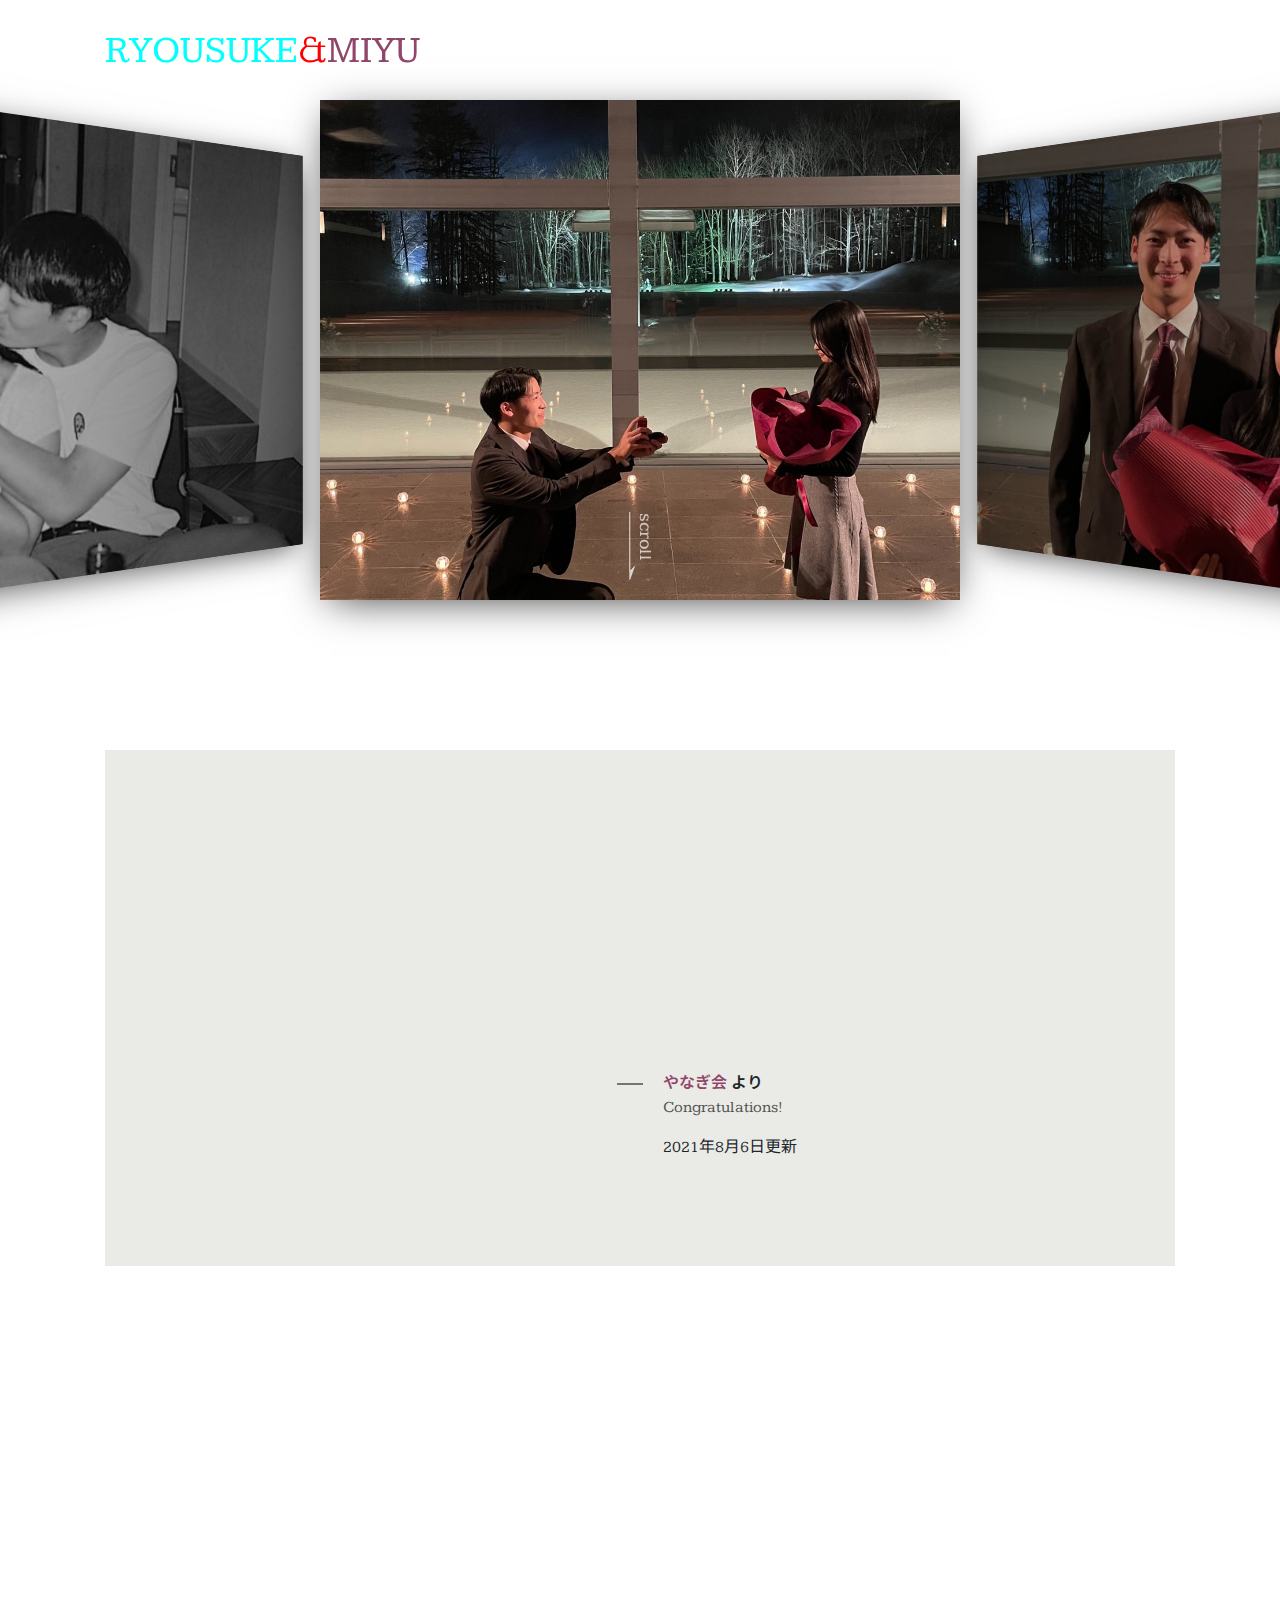
<file: index.html>
<!DOCTYPE html>
<html lang="ja">
  <head>
    <meta charset="UTF-8" />
    <meta name="viewport" content="width=device-width, initial-scale=1.0" />
    <meta http-equiv="X-UA-Compatible" content="ie=edge" />
    <title>FOR MOCHI&MIYU</title>
    <meta name="description" content="sampledite.heptagon.onlineshop">
    <link rel="icon" href="images/IMG_2186 (1).PNG">
    <link rel="stylesheet" href="styles/loader.css">
    <script src="scripts/vendors/pace.js"></script>
    <script>
      Pace.on('start', function() {
        const paceProgressInner = document.querySelector('.pace-progress-inner');
        paceProgressInner.innerHTML = '<div>H</div><div>A</div><div>P</div><div>P</div><div>Y</div><div>W</div><div>E</div><div>D</div><div>D</div><div>I</div><div>N</div><div>G</div>';
      });
    </script>
    <link href="https://fonts.googleapis.com/css2?family=Kameron:wght@400;700&family=Noto+Sans+JP:wght@500&display=swap" rel="stylesheet">
    <link rel="stylesheet" href="styles/vendors/bootstrap-reboot.css" />
    <link rel="stylesheet" href="styles/vendors/swiper.min.css" />
    <link rel="stylesheet" href="styles/style.css" />
  </head>
  <body>
    <div id="global-container">
      <div id="container">
        <div class="mobile-menu__cover"></div>
        <div class="nav-trigger"></div>
        <header class="header">
          <div class="header__inner appear up">
            <div class="logo item">
               
              <span class="logo__stay">RYOUSUKE</span>
              <span style="color: red;">&</span>
              <span class="logo__world">MIYU</span>
            </div>
            <button class="mobile-menu__btn">
              <span></span>
              <span></span>
              <span></span>
            </button>
          </div>
        </header>
        <div id="content">
          <div class="hero">
            <div class="swiper-container">
              <div class="swiper-wrapper">
                <div class="swiper-slide">
                  <div class="hero__title"><br></div>
                  <img src="images/LINE_ALBUM_もちまるアルバム_220806_8.jpg" alt="" />
                </div>
                <div class="swiper-slide">
                  <div class="hero__title"><br></div>
                  <img src="images/LINE_ALBUM_もちまるアルバム_220806_7.jpg" alt="" />
                </div>
                <div class="swiper-slide">
                  <div class="hero__title"><br></div>
                  <img src="images/S__15786047.jpg" alt="" />
                </div>
              </div>
              <div class="hero__footer">
                <img class="hero__downarrow" src="images/arrow.svg" />
                <span class="hero__scrolltext">scroll</span>
              </div>
            </div>
          </div>
          <div id="main-content">
            <aside class="side left">
              <div class="side__inner">
                
              </div>
            </aside>
            <main>
              <section class="travel">
                <div class="travel__inner">
                  <div class="travel__img cover-slide">
                    <img
                      class="img-zoom"
                      src="images/LINE_ALBUM_もちまるアルバム_220806_0.jpg"
                      alt=""
                    />
                  </div>
                  <div class="travel__texts appear left">
                    <div class="travel__texts-inner">
                      <div class="travel__title main-title item">
                        <span class="purple">やなぎ会</span>
                        <span>より</span>
                      </div>
                      <div class="travel__sub sub-title item">Congratulations!</div>
                      <div class="travel__description item">
                        <p>
                          
                        </p>
                        <p>2021年8月6日更新</p>
                      </div>
                      <div class="travel__btn item">
                        
                      </div>
                    </div>
                  </div>
                </div>
              </section>
              <section class="houses">
                <div>
                  <h2 class="main-title tween-animate-title">Find Your Favorite Photo</h2>
                  <p class="sub-title tween-animate-title"></p>
                </div>
                <div class="houses__inner">
                  <div class="houses__item">
                    <div class="cover-slide hover-darken">
                      <div
                        class="bg-img-zoom img-bg50"
                        style="background-image: url(images/LINE_ALBUM_もちまるアルバム_220806_1.jpg)"
                      ></div>
                    </div>
                    
                  </div>
                  <div class="houses__item">
                    <div class="cover-slide hover-darken">
                      <div
                        class="bg-img-zoom img-bg50"
                        style="background-image: url(images/LINE_ALBUM_もちまるアルバム_220806_2.jpg)"
                      ></div>
                    </div>
                    
                  </div>
                  <div class="houses__item">
                    <div class="cover-slide hover-darken">
                      <div
                        class="bg-img-zoom img-bg50"
                        style="background-image: url(images/LINE_ALBUM_もちまるアルバム_220806_3.jpg)"
                      ></div>
                    </div>
                    
                  </div>
                  <div class="houses__item">
                    <div class="cover-slide hover-darken">
                      <div
                        class="bg-img-zoom img-bg50"
                        style="background-image: url(images/LINE_ALBUM_もちまるアルバム_220806_4.jpg)"
                      ></div>
                    </div>
                    
                  </div>
                  <div class="houses__item">
                    <div class="cover-slide hover-darken">
                      <div
                        class="bg-img-zoom img-bg50"
                        style="background-image: url(images/LINE_ALBUM_もちまるアルバム_220806_5.jpg)"
                      ></div>
                    </div>
                    
                  </div>
                  <div class="houses__item">
                    <div class="cover-slide hover-darken">
                      <div
                        class="bg-img-zoom img-bg50"
                        style="background-image: url(images/LINE_ALBUM_もちまるアルバム_220806_6.jpg)"
                      ></div>
                    </div>
                    
                  </div>
                  <div class="houses__btn appear up">
                    
                  </div>
                </div>
              </section>    
            </main>
            <aside class="side right">
              <div class="side__inner">
                <span class="tween-animate-title">&copy;yanagi</span>
              </div>
            </aside>
          </div>
        </div>
        <footer class="footer appear up">
          <div class="logo item">
            <div class="div2">
            <input type="image" name="logo__img" src="images/持丸3.jpg" class="logo__img" value="1" onclick="clickBtn1()">
          </div>
            <!--<span class="logo__stay">HEP</span>
            <span class="logo__world">TAG<span class="1">?</span><span class="2">?</span><span class="3">?</span>N</span>-->
          </div>
          <nav class="footer__nav">
            <ul class="footer__ul">
              <li class="footer__li item"><a href="">結婚おめでとう！</a></li>
            </ul>
            <div class="footer__copyright item">
              
            </div>
          </nav>
        </footer>
      </div>
      <nav class="mobile-menu">
        <div class="logo">
          <span class="logo__stay">HAPPY<br>WEDDING</span>
          
        </div>
        
      </nav>
    </div>
    <script src="scripts/vendors/swiper.min.js"></script>
    <script src="scripts/vendors/TweenMax.min.js"></script>
    <script src="scripts/vendors/scroll-polyfill.js"></script>
    <script src="scripts/libs/scroll.js"></script>
    <script src="scripts/libs/text-animation.js"></script>
    <script src="scripts/libs/hero-slider.js"></script>
    <script src="scripts/libs/mobile-menu.js"></script>
    <script src="scripts/main.js"></script>

  </body>
</html>
</file>
<file: styles/loader.css>
.pace-done #global-container {
  -webkit-transition: opacity 1s;
  transition: opacity 1s;
  opacity: 1;
}

#global-container {
  opacity: 0;
}

.pace {
  z-index: 2000;
  position: fixed;
  margin: auto;
  top: 0;
  left: 0;
  right: 0;
  bottom: 0;
  /*width: 100px;*/
  height: 100px;
}

.pace .pace-progress {
  -webkit-transform: none !important;
          transform: none !important;
  text-align: center;
}

.pace .pace-progress::after {
  content: attr(data-progress-text);
  display: block;
  font-weight: 100;
  font-size: 2em;
  font-family: 'Helvetica Neue', 'Yu Gothic', 'Meiryo', sans-serif;
  color: #535353;
}

.pace.pace-inactive {
  display: none;
}

.pace-progress-inner > div {
  background-color:white;
  height: 180px;
  display: inline-block;
  font-size: 3em;
  -webkit-animation-name: sk-bounce;
          animation-name: sk-bounce;
  -webkit-animation-duration: 1.2s;
          animation-duration: 1.2s;
  -webkit-animation-timing-function: ease-in-out;
          animation-timing-function: ease-in-out;
  -webkit-animation-delay: 0s;
          animation-delay: 0s;
  -webkit-animation-iteration-count: infinite;
          animation-iteration-count: infinite;
  -webkit-animation-direction: normal;
          animation-direction: normal;
  -webkit-animation-fill-mode: forwards;
          animation-fill-mode: forwards;
}

.pace-progress-inner > div:nth-child(1) {
  -webkit-animation-delay: -1.25s;
          animation-delay: -1.25s;
          color: aquamarine;
}

.pace-progress-inner > div:nth-child(2) {
  -webkit-animation-delay: -1.22s;
          animation-delay: -1.22s;
          color: aquamarine;
}

.pace-progress-inner > div:nth-child(3) {
  -webkit-animation-delay: -1.19s;
          animation-delay: -1.19s;
          color: aquamarine;
}

.pace-progress-inner > div:nth-child(4) {
  -webkit-animation-delay: -1.16s;
          animation-delay: -1.16s;
          color: aquamarine;
}
.pace-progress-inner > div:nth-child(5) {
  -webkit-animation-delay: -1.13s;
          animation-delay: -1.13s;
          color: aquamarine;
}
.pace-progress-inner > div:nth-child(6) {
  -webkit-animation-delay: -1.1s;
          animation-delay: -1.1s;
          color: rgb(234, 0, 255);
}
.pace-progress-inner > div:nth-child(7) {
  -webkit-animation-delay: -1.08s;
          animation-delay: -1.08s;
          color: rgb(234, 0, 255);
}
.pace-progress-inner > div:nth-child(8) {
  -webkit-animation-delay: -1.05s;
          animation-delay: -1.05s;
          color: rgb(234, 0, 255);
}
.pace-progress-inner > div:nth-child(9) {
  -webkit-animation-delay: -1.02s;
          animation-delay: -1.02s;
          color: rgb(234, 0, 255);
}
.pace-progress-inner > div:nth-child(10) {
  -webkit-animation-delay: -0.99s;
          animation-delay: -0.99s;
          color: rgb(234, 0, 255);
}
.pace-progress-inner > div:nth-child(11) {
  -webkit-animation-delay: -0.96s;
          animation-delay: -0.96s;
          color: rgb(234, 0, 255);
}
.pace-progress-inner > div:nth-child(12) {
  -webkit-animation-delay: -0.93s;
          animation-delay: -0.93s;
          color: rgb(234, 0, 255);
}
.pace-progress-inner > div:nth-child(13) {
  -webkit-animation-delay: -0.9s;
          animation-delay: -0.9s;
          color: rgb(234, 0, 255);
}

@-webkit-keyframes sk-bounce {
  0%,
  40%,
  100% {
    -webkit-transform: scaleY(0.4);
            transform: scaleY(0.4);
  }
  20% {
    -webkit-transform: scaleY(1);
            transform: scaleY(1);
  }
}

@keyframes sk-bounce {
  0%,
  40%,
  100% {
    -webkit-transform: scaleY(0.4);
            transform: scaleY(0.4);
  }
  20% {
    -webkit-transform: scaleY(1);
            transform: scaleY(1);
  }
}
</file>
<file: styles/style.css>
@charset "UTF-8";
.appear.up .item {
  -webkit-transform: translateY(6px);
          transform: translateY(6px);
}

.appear.down .item {
  -webkit-transform: translateY(-6px);
          transform: translateY(-6px);
}

.appear.left .item {
  -webkit-transform: translateX(40px);
          transform: translateX(40px);
}

.appear.right .item {
  -webkit-transform: translateX(-40px);
          transform: translateX(-40px);
}

.appear .item {
  -webkit-transition: all 0.8s;
  transition: all 0.8s;
  opacity: 0;
}

.appear.inview .item {
  opacity: 1;
  -webkit-transform: none;
          transform: none;
}

.appear.inview .item:nth-child(1) {
  -webkit-transition-delay: 0.1s;
          transition-delay: 0.1s;
}

.appear.inview .item:nth-child(2) {
  -webkit-transition-delay: 0.2s;
          transition-delay: 0.2s;
}

.appear.inview .item:nth-child(3) {
  -webkit-transition-delay: 0.3s;
          transition-delay: 0.3s;
}

.appear.inview .item:nth-child(4) {
  -webkit-transition-delay: 0.4s;
          transition-delay: 0.4s;
}

.appear.inview .item:nth-child(5) {
  -webkit-transition-delay: 0.5s;
          transition-delay: 0.5s;
}

.appear.inview .item:nth-child(6) {
  -webkit-transition-delay: 0.6s;
          transition-delay: 0.6s;
}

.appear.inview .item:nth-child(7) {
  -webkit-transition-delay: 0.7s;
          transition-delay: 0.7s;
}

.appear.inview .item:nth-child(8) {
  -webkit-transition-delay: 0.8s;
          transition-delay: 0.8s;
}

.appear.inview .item:nth-child(9) {
  -webkit-transition-delay: 0.9s;
          transition-delay: 0.9s;
}

.appear.inview .item:nth-child(10) {
  -webkit-transition-delay: 1s;
          transition-delay: 1s;
}

.btn {
  position: relative;
  display: inline-block;
  background-color: white;
  border: 1px solid black;
  font-weight: 600;
  padding: 10px 40px;
  margin: 10px auto;
  cursor: pointer;
  -webkit-transition: all 0.3s;
  transition: all 0.3s;
  color: black;
  text-decoration: none !important;
}

.btn.float:hover {
  background-color: black;
  color: white;
  -webkit-box-shadow: 5px 5px 10px 0 rgba(0, 0, 0, 0.5);
          box-shadow: 5px 5px 10px 0 rgba(0, 0, 0, 0.5);
}

.btn.filled {
  background-color: black;
  color: white;
  -webkit-box-shadow: 5px 5px 10px 0 rgba(0, 0, 0, 0.5);
          box-shadow: 5px 5px 10px 0 rgba(0, 0, 0, 0.5);
}

.btn.filled:hover {
  background-color: white;
  color: black;
  -webkit-box-shadow: none;
          box-shadow: none;
}

.btn.letter-spacing:hover {
  background-color: black;
  letter-spacing: 3px;
  color: white;
}

.btn.shadow {
  -webkit-box-shadow: none;
          box-shadow: none;
}

.btn.shadow:hover {
  -webkit-transform: translate(-2.5px, -2.5px);
          transform: translate(-2.5px, -2.5px);
  -webkit-box-shadow: 5px 5px 0 0 black;
          box-shadow: 5px 5px 0 0 black;
}

.btn.solid {
  -webkit-box-shadow: 2px 2px 0 0 black;
          box-shadow: 2px 2px 0 0 black;
  border-radius: 7px;
}

.btn.solid:hover {
  -webkit-transform: translate(2px, 2px);
          transform: translate(2px, 2px);
  -webkit-box-shadow: none;
          box-shadow: none;
}

.btn.slide-bg {
  position: relative;
  overflow: hidden;
  z-index: 1;
}

.btn.slide-bg::before {
  content: "";
  display: inline-block;
  width: 100%;
  height: 100%;
  background-color: black;
  position: absolute;
  top: 0;
  left: 0;
  -webkit-transform: translateX(-100%);
          transform: translateX(-100%);
  -webkit-transition: -webkit-transform 0.3s;
  transition: -webkit-transform 0.3s;
  transition: transform 0.3s;
  transition: transform 0.3s, -webkit-transform 0.3s;
  z-index: -1;
}

.btn.slide-bg:hover {
  color: white;
}

.btn.slide-bg:hover::before {
  -webkit-transform: none;
          transform: none;
}

.btn.cover-3d {
  position: relative;
  z-index: 1;
  -webkit-transform-style: preserve-3d;
          transform-style: preserve-3d;
  -webkit-perspective: 300px;
          perspective: 300px;
}

.btn.cover-3d span {
  display: inline-block;
  -webkit-transform: translateZ(20px);
          transform: translateZ(20px);
}

.btn.cover-3d::before {
  content: "";
  display: inline-block;
  width: 100%;
  height: 100%;
  background-color: black;
  position: absolute;
  top: 0;
  left: 0;
  -webkit-transform: rotateX(90deg);
          transform: rotateX(90deg);
  -webkit-transition: all 0.3s;
  transition: all 0.3s;
  -webkit-transform-origin: top center;
          transform-origin: top center;
  opacity: 0;
}

.btn.cover-3d:hover {
  color: white;
}

.btn.cover-3d:hover::before {
  -webkit-transform: none;
          transform: none;
  opacity: 1;
}

.btn-cubic {
  position: relative;
  display: inline-block;
  -webkit-transform-style: preserve-3d;
          transform-style: preserve-3d;
  -webkit-perspective: 300px;
          perspective: 300px;
  width: 150px;
  height: 50px;
  margin: 0 auto;
  cursor: pointer;
  font-weight: 600;
}

.btn-cubic span {
  position: absolute;
  top: 0;
  left: 0;
  width: 100%;
  height: 100%;
  border: 1px solid black;
  line-height: 48px;
  text-align: center;
  -webkit-transition: all 0.3s;
  transition: all 0.3s;
  -webkit-transform-origin: center center -25px;
          transform-origin: center center -25px;
  color: black;
}

.btn-cubic .hovering {
  background-color: black;
  color: white;
  -webkit-transform: rotateX(90deg);
          transform: rotateX(90deg);
}

.btn-cubic .default {
  background-color: white;
  color: black;
  -webkit-transform: rotateX(0);
          transform: rotateX(0);
}

.btn-cubic:hover .hovering {
  -webkit-transform: rotateX(0);
          transform: rotateX(0);
}

.btn-cubic:hover .default {
  -webkit-transform: rotateX(-90deg);
          transform: rotateX(-90deg);
}

.swiper-container {
  overflow: visible !important;
}

.swiper-slide {
  height: 500px;
  overflow: hidden;
}

.swiper-slide > img {
  width: 100%;
  height: 100%;
  max-width: 100%;
  -o-object-fit: cover;
     object-fit: cover;
  -webkit-transform: scale(1.3);
          transform: scale(1.3);
  -webkit-transition: -webkit-transform 1.9s ease;
  transition: -webkit-transform 1.9s ease;
  transition: transform 1.9s ease;
  transition: transform 1.9s ease, -webkit-transform 1.9s ease;
}

.swiper-slide::after {
  content: "";
  position: absolute;
  top: 0;
  left: 0;

  background-color: rgba(0, 61, 125, 0.1);
}

.swiper-slide-active > img {
  -webkit-transform: none;
          transform: none;
}

.swiper-slide-active .hero__title {
  opacity: 1;
  -webkit-transform: translate(-50%, -50%);
          transform: translate(-50%, -50%);
}

.hero {
  overflow: hidden;
  padding-top: 100px;
}

.hero__title {
  position: absolute;
  top: 50%;
  left: 50%;
  -webkit-transform: translate(-50%, calc(-50% + 20px));
          transform: translate(-50%, calc(-50% + 20px));
  color: white;
  font-size: 25px;
  z-index: 2;
  opacity: 0;
  -webkit-transition: opacity 0.3s ease 1s, -webkit-transform 0.3s ease 1s;
  transition: opacity 0.3s ease 1s, -webkit-transform 0.3s ease 1s;
  transition: opacity 0.3s ease 1s, transform 0.3s ease 1s;
  transition: opacity 0.3s ease 1s, transform 0.3s ease 1s, -webkit-transform 0.3s ease 1s;
}

.hero__footer {
  position: absolute;
  left: 50%;
  bottom: 20px;
  -webkit-transform: translateX(-50%);
          transform: translateX(-50%);
  z-index: 2;
  height: 68px;
  width: 22px;
  overflow: hidden;
}

.hero__downarrow {
  position: absolute;
  left: 0;
  bottom: 0;
  width: 6px;
  -webkit-animation-name: kf-arrow-anime;
          animation-name: kf-arrow-anime;
  -webkit-animation-duration: 2s;
          animation-duration: 2s;
  -webkit-animation-timing-function: linear;
          animation-timing-function: linear;
  -webkit-animation-delay: 0s;
          animation-delay: 0s;
  -webkit-animation-iteration-count: infinite;
          animation-iteration-count: infinite;
  -webkit-animation-direction: normal;
          animation-direction: normal;
  -webkit-animation-fill-mode: forwards;
          animation-fill-mode: forwards;
}

.hero__scrolltext {
  position: absolute;
  -webkit-transform: rotate(90deg);
          transform: rotate(90deg);
  color: rgba(255, 255, 255, 0.7);
  left: -8px;
  top: 11px;
  font-size: 1.2em;
}

@-webkit-keyframes kf-arrow-anime {
  0%,
  50%,
  100% {
    -webkit-transform: translateY(-10%);
            transform: translateY(-10%);
  }
  30% {
    -webkit-transform: none;
            transform: none;
  }
}

@keyframes kf-arrow-anime {
  0%,
  50%,
  100% {
    -webkit-transform: translateY(-10%);
            transform: translateY(-10%);
  }
  30% {
    -webkit-transform: none;
            transform: none;
  }
}

.animate-title,
.tween-animate-title {
  opacity: 0;
}

.animate-title.inview,
.tween-animate-title.inview {
  opacity: 1;
}

.animate-title.inview .char,
.tween-animate-title.inview .char {
  display: inline-block;
}

.animate-title .char,
.tween-animate-title .char {
  opacity: 0;
}

.animate-title.inview .char {
  -webkit-animation-name: kf-animate-chars;
          animation-name: kf-animate-chars;
  -webkit-animation-duration: 0.5s;
          animation-duration: 0.5s;
  -webkit-animation-timing-function: cubic-bezier(0.39, 1.57, 0.58, 1);
          animation-timing-function: cubic-bezier(0.39, 1.57, 0.58, 1);
  -webkit-animation-delay: 0s;
          animation-delay: 0s;
  -webkit-animation-iteration-count: 1;
          animation-iteration-count: 1;
  -webkit-animation-direction: normal;
          animation-direction: normal;
  -webkit-animation-fill-mode: both;
          animation-fill-mode: both;
}

.animate-title.inview .char:nth-child(1) {
  -webkit-animation-delay: 0.04s;
          animation-delay: 0.04s;
}

.animate-title.inview .char:nth-child(2) {
  -webkit-animation-delay: 0.08s;
          animation-delay: 0.08s;
}

.animate-title.inview .char:nth-child(3) {
  -webkit-animation-delay: 0.12s;
          animation-delay: 0.12s;
}

.animate-title.inview .char:nth-child(4) {
  -webkit-animation-delay: 0.16s;
          animation-delay: 0.16s;
}

.animate-title.inview .char:nth-child(5) {
  -webkit-animation-delay: 0.2s;
          animation-delay: 0.2s;
}

.animate-title.inview .char:nth-child(6) {
  -webkit-animation-delay: 0.24s;
          animation-delay: 0.24s;
}

.animate-title.inview .char:nth-child(7) {
  -webkit-animation-delay: 0.28s;
          animation-delay: 0.28s;
}

.animate-title.inview .char:nth-child(8) {
  -webkit-animation-delay: 0.32s;
          animation-delay: 0.32s;
}

.animate-title.inview .char:nth-child(9) {
  -webkit-animation-delay: 0.36s;
          animation-delay: 0.36s;
}

.animate-title.inview .char:nth-child(10) {
  -webkit-animation-delay: 0.4s;
          animation-delay: 0.4s;
}

.animate-title.inview .char:nth-child(11) {
  -webkit-animation-delay: 0.44s;
          animation-delay: 0.44s;
}

.animate-title.inview .char:nth-child(12) {
  -webkit-animation-delay: 0.48s;
          animation-delay: 0.48s;
}

.animate-title.inview .char:nth-child(13) {
  -webkit-animation-delay: 0.52s;
          animation-delay: 0.52s;
}

.animate-title.inview .char:nth-child(14) {
  -webkit-animation-delay: 0.56s;
          animation-delay: 0.56s;
}

.animate-title.inview .char:nth-child(15) {
  -webkit-animation-delay: 0.6s;
          animation-delay: 0.6s;
}

.animate-title.inview .char:nth-child(16) {
  -webkit-animation-delay: 0.64s;
          animation-delay: 0.64s;
}

.animate-title.inview .char:nth-child(17) {
  -webkit-animation-delay: 0.68s;
          animation-delay: 0.68s;
}

.animate-title.inview .char:nth-child(18) {
  -webkit-animation-delay: 0.72s;
          animation-delay: 0.72s;
}

.animate-title.inview .char:nth-child(19) {
  -webkit-animation-delay: 0.76s;
          animation-delay: 0.76s;
}

.animate-title.inview .char:nth-child(20) {
  -webkit-animation-delay: 0.8s;
          animation-delay: 0.8s;
}

.animate-title.inview .char:nth-child(21) {
  -webkit-animation-delay: 0.84s;
          animation-delay: 0.84s;
}

.animate-title.inview .char:nth-child(22) {
  -webkit-animation-delay: 0.88s;
          animation-delay: 0.88s;
}

.animate-title.inview .char:nth-child(23) {
  -webkit-animation-delay: 0.92s;
          animation-delay: 0.92s;
}

.animate-title.inview .char:nth-child(24) {
  -webkit-animation-delay: 0.96s;
          animation-delay: 0.96s;
}

.animate-title.inview .char:nth-child(25) {
  -webkit-animation-delay: 1s;
          animation-delay: 1s;
}

.animate-title.inview .char:nth-child(26) {
  -webkit-animation-delay: 1.04s;
          animation-delay: 1.04s;
}

.animate-title.inview .char:nth-child(27) {
  -webkit-animation-delay: 1.08s;
          animation-delay: 1.08s;
}

.animate-title.inview .char:nth-child(28) {
  -webkit-animation-delay: 1.12s;
          animation-delay: 1.12s;
}

.animate-title.inview .char:nth-child(29) {
  -webkit-animation-delay: 1.16s;
          animation-delay: 1.16s;
}

.animate-title.inview .char:nth-child(30) {
  -webkit-animation-delay: 1.2s;
          animation-delay: 1.2s;
}

@-webkit-keyframes kf-animate-chars {
  0% {
    opacity: 0;
    -webkit-transform: translateY(-50%);
            transform: translateY(-50%);
  }
  100% {
    opacity: 1;
    -webkit-transform: translateY(0);
            transform: translateY(0);
  }
}

@keyframes kf-animate-chars {
  0% {
    opacity: 0;
    -webkit-transform: translateY(-50%);
            transform: translateY(-50%);
  }
  100% {
    opacity: 1;
    -webkit-transform: translateY(0);
            transform: translateY(0);
  }
}

.cover-slide {
  position: relative;
  overflow: hidden;
}

.cover-slide::after {
  content: "";
  position: absolute;
  z-index: 2;
  top: 0;
  left: 0;
  right: 0;
  bottom: 0;
  background-color: #eaebe6;
  opacity: 0;
}

.cover-slide.inview::after {
  opacity: 1;
  -webkit-animation-name: kf-cover-slide;
          animation-name: kf-cover-slide;
  -webkit-animation-duration: 1.6s;
          animation-duration: 1.6s;
  -webkit-animation-timing-function: ease-in-out;
          animation-timing-function: ease-in-out;
  -webkit-animation-delay: 0s;
          animation-delay: 0s;
  -webkit-animation-iteration-count: 1;
          animation-iteration-count: 1;
  -webkit-animation-direction: normal;
          animation-direction: normal;
  -webkit-animation-fill-mode: both;
          animation-fill-mode: both;
}

@-webkit-keyframes kf-cover-slide {
  0% {
    -webkit-transform-origin: left;
            transform-origin: left;
    -webkit-transform: scaleX(0);
            transform: scaleX(0);
  }
  50% {
    -webkit-transform-origin: left;
            transform-origin: left;
    -webkit-transform: scaleX(1);
            transform: scaleX(1);
  }
  50.1% {
    -webkit-transform-origin: right;
            transform-origin: right;
    -webkit-transform: scaleX(1);
            transform: scaleX(1);
  }
  100% {
    -webkit-transform-origin: right;
            transform-origin: right;
    -webkit-transform: scaleX(0);
            transform: scaleX(0);
  }
}

@keyframes kf-cover-slide {
  0% {
    -webkit-transform-origin: left;
            transform-origin: left;
    -webkit-transform: scaleX(0);
            transform: scaleX(0);
  }
  50% {
    -webkit-transform-origin: left;
            transform-origin: left;
    -webkit-transform: scaleX(1);
            transform: scaleX(1);
  }
  50.1% {
    -webkit-transform-origin: right;
            transform-origin: right;
    -webkit-transform: scaleX(1);
            transform: scaleX(1);
  }
  100% {
    -webkit-transform-origin: right;
            transform-origin: right;
    -webkit-transform: scaleX(0);
            transform: scaleX(0);
  }
}

.img-zoom, .bg-img-zoom {
  opacity: 0;
}

.inview .img-zoom, .inview .bg-img-zoom {
  opacity: 1;
  -webkit-transition: -webkit-transform 0.3s ease;
  transition: -webkit-transform 0.3s ease;
  transition: transform 0.3s ease;
  transition: transform 0.3s ease, -webkit-transform 0.3s ease;
  -webkit-animation-name: kf-img-show;
          animation-name: kf-img-show;
  -webkit-animation-duration: 1.6s;
          animation-duration: 1.6s;
  -webkit-animation-timing-function: ease-in-out;
          animation-timing-function: ease-in-out;
  -webkit-animation-delay: 0s;
          animation-delay: 0s;
  -webkit-animation-iteration-count: 1;
          animation-iteration-count: 1;
  -webkit-animation-direction: normal;
          animation-direction: normal;
  -webkit-animation-fill-mode: none;
          animation-fill-mode: none;
}

.inview .img-zoom:hover, .inview .bg-img-zoom:hover {
  -webkit-transform: scale(1.05);
          transform: scale(1.05);
}

@-webkit-keyframes kf-img-show {
  0% {
    opacity: 0;
  }
  50% {
    opacity: 0;
  }
  50.1% {
    opacity: 1;
    -webkit-transform: scale(1.5);
            transform: scale(1.5);
  }
  100% {
    opacity: 1;
  }
}

@keyframes kf-img-show {
  0% {
    opacity: 0;
  }
  50% {
    opacity: 0;
  }
  50.1% {
    opacity: 1;
    -webkit-transform: scale(1.5);
            transform: scale(1.5);
  }
  100% {
    opacity: 1;
  }
}

.hover-darken::before {
  content: "";
  position: absolute;
  top: 0;
  left: 0;
  width: 100%;
  height: 100%;
  z-index: 1;
  -webkit-transition: background-color 0.3s ease;
  transition: background-color 0.3s ease;
  pointer-events: none;
  -webkit-animation-name: kf-img-show;
          animation-name: kf-img-show;
  -webkit-animation-duration: 1.6s;
          animation-duration: 1.6s;
  -webkit-animation-timing-function: ease-in-out;
          animation-timing-function: ease-in-out;
  -webkit-animation-delay: 0s;
          animation-delay: 0s;
  -webkit-animation-iteration-count: 1;
          animation-iteration-count: 1;
  -webkit-animation-direction: normal;
          animation-direction: normal;
  -webkit-animation-fill-mode: none;
          animation-fill-mode: none;
}

.hover-darken:hover::before {
  background-color: rgba(0, 0, 0, 0.4);
}

.bg-img-zoom {
  background-image: url(images/image-1.jpg);
  background-repeat: no-repeat;
  background-position: center;
  background-size: cover;
  width: 100%;
}

.img-bg50 {
  position: relative;
}

.img-bg50::before {
  display: block;
  content: '';
  margin: 5px;
  padding-top: 50%;
  padding-bottom: 35%;
}

.mobile-menu {
  position: fixed;
  right: 0;
  top: 60px;
  width: 300px;
}

.mobile-menu .logo {
  padding: 0 40px;
  font-size: 38px;
}

.mobile-menu__btn {
  background-color: unset;
  border: none;
  outline: none !important;
  cursor: pointer;
}

.mobile-menu__btn > span {
  background-color: black;
  width: 35px;
  height: 2px;
  display: block;
  margin-bottom: 9px;
  -webkit-transition: -webkit-transform 0.7s;
  transition: -webkit-transform 0.7s;
  transition: transform 0.7s;
  transition: transform 0.7s, -webkit-transform 0.7s;
}

.mobile-menu__btn > span:last-child {
  margin-bottom: 0;
}

.mobile-menu__cover {
  position: absolute;
  top: 0;
  left: 0;
  width: 100%;
  height: 100%;
  background-color: rgba(0, 0, 0, 0.3);
  opacity: 0;
  visibility: hidden;
  -webkit-transition: opacity 1s;
  transition: opacity 1s;
  cursor: pointer;
  z-index: 200;
}

.mobile-menu__main {
  padding: 0;
  -webkit-perspective: 2000px;
          perspective: 2000px;
  -webkit-transform-style: preserve-3d;
          transform-style: preserve-3d;
}

.mobile-menu__item {
  list-style: none;
  display: block;
  -webkit-transform: translate3d(0, 0, -1000px);
          transform: translate3d(0, 0, -1000px);
  padding: 0 40px;
  -webkit-transition: opacity 0.2s, -webkit-transform 0.3s;
  transition: opacity 0.2s, -webkit-transform 0.3s;
  transition: transform 0.3s, opacity 0.2s;
  transition: transform 0.3s, opacity 0.2s, -webkit-transform 0.3s;
  opacity: 0;
}

.mobile-menu__link {
  display: block;
  margin-top: 30px;
  color: black;
  text-decoration: none !important;
}

.menu-open #container {
  -webkit-transform: translate(-300px, 60px);
          transform: translate(-300px, 60px);
  -webkit-box-shadow: 0 8px 40px -10px rgba(0, 0, 0, 0.8);
          box-shadow: 0 8px 40px -10px rgba(0, 0, 0, 0.8);
}

.menu-open .mobile-menu__cover {
  opacity: 1;
  visibility: visible;
}

.menu-open .mobile-menu__item {
  -webkit-transform: none;
          transform: none;
  opacity: 1;
}

.menu-open .mobile-menu__item:nth-child(1) {
  -webkit-transition-delay: 0.07s;
          transition-delay: 0.07s;
}

.menu-open .mobile-menu__item:nth-child(2) {
  -webkit-transition-delay: 0.14s;
          transition-delay: 0.14s;
}

.menu-open .mobile-menu__item:nth-child(3) {
  -webkit-transition-delay: 0.21s;
          transition-delay: 0.21s;
}

.menu-open .mobile-menu__item:nth-child(4) {
  -webkit-transition-delay: 0.28s;
          transition-delay: 0.28s;
}

.menu-open .mobile-menu__item:nth-child(5) {
  -webkit-transition-delay: 0.35s;
          transition-delay: 0.35s;
}

.menu-open .mobile-menu__btn > span {
  background-color: black;
}

.menu-open .mobile-menu__btn > span:nth-child(1) {
  -webkit-transition-delay: 70ms;
          transition-delay: 70ms;
  -webkit-transform: translateY(11px) rotate(135deg);
          transform: translateY(11px) rotate(135deg);
}

.menu-open .mobile-menu__btn > span:nth-child(2) {
  -webkit-transition-delay: 0s;
          transition-delay: 0s;
  -webkit-transform: translateX(-18px) scaleX(0);
          transform: translateX(-18px) scaleX(0);
}

.menu-open .mobile-menu__btn > span:nth-child(3) {
  -webkit-transition-delay: 140ms;
          transition-delay: 140ms;
  -webkit-transform: translateY(-11px) rotate(-135deg);
          transform: translateY(-11px) rotate(-135deg);
}

/******************************************************************

Stylesheet: ベーススタイル

******************************************************************/
body {
  font-family: "Kameron", "Noto Sans JP", sans-serif;
}

img {
  max-width: 100%;
  vertical-align: bottom;
}

.font-sm, .sub-title {
  font-size: 14px;
}

.font-md, .popular__title {
  font-size: 17px;
}

.font-lr, .houses__title {
  font-size: 17px;
}

/*.font-lg, .main-title {
  font-size: 25px;
}*/

.mb-sm, .travel__sub, .travel__img, .houses__title, .popular__title {
  margin-bottom: 16px !important;
}

.mb-lg, .travel, .houses, .popular__btn {
  margin-bottom: 80px !important;
}

.pb-sm, .travel__texts, .popular__container {
  padding-bottom: 16px !important;
}

.pb-lg, .hero {
  padding-bottom: 80px !important;
}

.content-width, .header__inner, .travel, .houses, .popular__header, .popular__container, .footer {
  width: 90%;
  margin: 0 auto;
  max-width: 1070px;
}

.main-title {
  font-weight: 600;
  margin-bottom: 0;
  display: block;
}

.sub-title {
  color: #535353;
}

.flex, .travel__inner, .houses__inner, .popular__container, .footer__nav, .footer__ul {
  display: -webkit-box;
  display: -ms-flexbox;
  display: flex;
  -webkit-box-orient: vertical;
  -webkit-box-direction: normal;
      -ms-flex-direction: column;
          flex-direction: column;
}

.purple {
  color: #904669;
}

#main-content {
  position: relative;
  z-index: 0;
}

main {
  position: relative;
  z-index: -1;
}

#container {
  background-color: white;
  position: relative;
  z-index: 10;
  -webkit-transition: -webkit-transform 0.5s, -webkit-box-shadow 0.5s;
  transition: -webkit-transform 0.5s, -webkit-box-shadow 0.5s;
  transition: transform 0.5s, box-shadow 0.5s;
  transition: transform 0.5s, box-shadow 0.5s, -webkit-transform 0.5s, -webkit-box-shadow 0.5s;
}

.header {
  position: fixed;
  top: 0;
  left: 0;
  width: 100%;
  height: 100px;
  background-color: transparent;
  display: -webkit-box;
  display: -ms-flexbox;
  display: flex;
  -webkit-box-align: center;
      -ms-flex-align: center;
          align-items: center;
  z-index: 100;
}

.header.triggered {
  background-color: rgba(255, 255, 255, 0.9);
  -webkit-box-shadow: 10px 0 25px -10px rgba(0, 0, 0, 0.5);
          box-shadow: 10px 0 25px -10px rgba(0, 0, 0, 0.5);
}

.header__nav {
  display: none;
}

.header__ul {
  display: -webkit-box;
  display: -ms-flexbox;
  display: flex;
  -webkit-box-align: center;
      -ms-flex-align: center;
          align-items: center;
  padding: 0;
  margin: 0;
  list-style: none;
}

.header__li {
  margin-left: 20px;
}

.header__li > a {
  color: black;
  text-decoration: none !important;
  text-transform: uppercase;
}

.header .logo {
  font-size: 38px;
  -webkit-box-pack: center;
      -ms-flex-pack: center;
          justify-content: center;
}

.header__inner {
  display: -webkit-box;
  display: -ms-flexbox;
  display: flex;
  -webkit-box-pack: justify;
      -ms-flex-pack: justify;
          justify-content: space-between;
  -webkit-box-align: center;
      -ms-flex-align: center;
          align-items: center;
}

.travel__inner {
  -webkit-box-pack: justify;
      -ms-flex-pack: justify;
          justify-content: space-between;
  padding: 15px;
  background-color: #eaebe6;
  position: relative;
  z-index: 0;
}

.travel__title {
  position: relative;
}

.travel__title::before {
  display: none;
  content: "";
  position: absolute;
  top: 50%;
  left: -120px;
  width: 100px;
  height: 1px;
  background-color: black;
  -webkit-transform: translateY(-50%) scaleX(0);
          transform: translateY(-50%) scaleX(0);
  -webkit-transition: -webkit-transform 0.3s ease 1.6s;
  transition: -webkit-transform 0.3s ease 1.6s;
  transition: transform 0.3s ease 1.6s;
  transition: transform 0.3s ease 1.6s, -webkit-transform 0.3s ease 1.6s;
  -webkit-transform-origin: right;
          transform-origin: right;
}

.travel__img {
  
  -webkit-transition: -webkit-box-shadow 1ms linear 0.8s;
  transition: -webkit-box-shadow 1ms linear 0.8s;
  transition: box-shadow 1ms linear 0.8s;
  transition: box-shadow 1ms linear 0.8s, -webkit-box-shadow 1ms linear 0.8s;
}

.travel__img > img {
  position: relative;
  z-index: -1;
  -o-object-fit: cover;
     object-fit: cover;
  width: 100%;
  height: 100%;
}

.travel__img.inview {
  -webkit-box-shadow: inset 0 0 30px black;
          box-shadow: inset 0 0 30px black;
}

.travel__texts.inview .travel__title::before {
  -webkit-transform: translateY(-50%);
          transform: translateY(-50%);
}

.houses__btn {
  text-align: center;
  -ms-flex-preferred-size: 100%;
      flex-basis: 100%;
}

.popular__inner {
  position: relative;
}

.popular__inner::before {
  display: block;
  content: "";
  position: absolute;
  top: 10%;
  left: 0;
  width: 100%;
  height: 90%;
  background: #eaebe6;
}

.popular__container {
  position: relative;
  z-index: 2;
}

.popular__btn {
  text-align: center;
  -ms-flex-preferred-size: 100%;
      flex-basis: 100%;
}

.popular__img {
  height: 150px;
  overflow: hidden;
  margin-bottom: 5px;
}

.popular__img > img {
  -o-object-fit: cover;
     object-fit: cover;
  height: 100%;
  width: 100%;
}
.logo__stay{
  color: aqua;
}
.logo {
  font-size: 42px;
  display: -webkit-box;
  display: -ms-flexbox;
  display: flex;
}

.logo__img {
  width: 3.7em;
}

.logo__world {
  color: #904669;
}

.footer {
  padding: 60px 0;
}

.footer__nav {
  -webkit-box-pack: justify;
      -ms-flex-pack: justify;
          justify-content: space-between;
  -webkit-box-align: center;
      -ms-flex-align: center;
          align-items: center;
  text-align: center;
}

.footer__ul {
  padding: 0;
  margin: 0;
  list-style: none;
}

.footer__li {
  padding: 0;
  margin: 10px;
}

.footer__li > a {
  color: #535353;
}

.footer .logo {
  font-size: 38px;
  -webkit-box-pack: center;
      -ms-flex-pack: center;
          justify-content: center;
}

.side {
  display: none;
  position: fixed;
  top: 70%;
  -webkit-transform: translateY(-50%);
          transform: translateY(-50%);
  -webkit-transition: all .3s ease-in;
  transition: all .3s ease-in;
}

.side .tween-animate-title {
  color: black;
  text-decoration: none !important;
  margin: 0 40px;
  vertical-align: middle;
  letter-spacing: 2px;
}

.side.left {
  left: -50px;
}

.side.left.inview {
  left: 50px;
}

.side.left .side__inner {
  -webkit-transform-origin: top left;
          transform-origin: top left;
  -webkit-transform: rotate(-90deg);
          transform: rotate(-90deg);
}

.side.right {
  right: -50px;
}

.side.right.inview {
  right: 50px;
}

.side.right .side__inner {
  -webkit-transform-origin: top right;
          transform-origin: top right;
  -webkit-transform: rotate(90deg);
          transform: rotate(90deg);
}

.icon {
  position: relative;
}

.icon::before {
  display: block;
  content: "";
  position: absolute;
  top: 50%;
  left: -20px;
  width: 1em;
  height: 1em;
  -webkit-transform: translateY(-50%);
          transform: translateY(-50%);
  background-position: center;
  background-repeat: no-repeat;
  background-size: contain;
}

.icon.twitter::before {
  background-image: url(../images/twitter.svg);
}

.icon.fb::before {
  background-image: url(../images/facebook.svg);
}

@media (min-width: 480px) {
  /******************************************************************

Stylesheet: 480px以上(スマホの横向き)のモニタで適用

******************************************************************/
}

@media (min-width: 600px) {
  /******************************************************************

Stylesheet: 600px以上のタブレットやモニタで適用

******************************************************************/
  .flex, .travel__inner, .houses__inner, .popular__container, .footer__nav, .footer__ul {
    -webkit-box-orient: horizontal;
    -webkit-box-direction: normal;
        -ms-flex-direction: row;
            flex-direction: row;
    -ms-flex-wrap: wrap;
        flex-wrap: wrap;
  }
  .houses__item {
    -ms-flex-preferred-size: 50%;
        flex-basis: 50%;
    margin-bottom: 60px;
  }
  .popular__container {
    -webkit-box-pack: justify;
        -ms-flex-pack: justify;
            justify-content: space-between;
  }
  .popular__item {
    -ms-flex-preferred-size: 47%;
        flex-basis: 47%;
  }
  .travel__inner {
    padding: 50px;
  }
  .travel__texts, .travel__img {
    -ms-flex-preferred-size: 47%;
        flex-basis: 47%;
  }
  .travel__texts {
    display: -webkit-box;
    display: -ms-flexbox;
    display: flex;
    -webkit-box-align: end;
        -ms-flex-align: end;
            align-items: flex-end;
  }
  .footer .logo {
    -webkit-box-pack: start;
        -ms-flex-pack: start;
            justify-content: flex-start;
  }
  .footer__li {
    margin-left: 0;
    margin-right: 30px;
  }
}

@media (min-width: 960px) {
  /******************************************************************

Stylesheet: 960px以上のモニタで適用

******************************************************************/
  .font-sm, .sub-title {
    font-size: 16px;
  }
  .font-md, .popular__title {
    font-size: 19px;
  }
  .font-lr, .houses__title {
    font-size: 23px;
  }
  /*.font-lg, .main-title {
    font-size: 36px;
  }*/
  .mb-lg, .travel, .houses, .popular__btn {
    margin-bottom: 150px !important;
  }
  .pb-lg, .hero {
    padding-bottom: 150px !important;
  }
  .popular__item {
    -ms-flex-preferred-size: 25%;
        flex-basis: 25%;
  }
  .popular__img {
    height: 335px;
  }
  .travel__img {
    height: 400px;
  }
  .travel__description {
    margin-bottom: 40px;
  }
  .travel__title::before {
    display: block;
  }
  .footer__li {
    -webkit-box-pack: start;
        -ms-flex-pack: start;
            justify-content: flex-start;
  }
  .header__nav {
    display: block;
  }
  .mobile-menu__btn {
    display: none;
  }
  .swiper-slide {
    -webkit-box-shadow: 0 8px 40px -10px rgba(0, 0, 0, 0.8);
            box-shadow: 0 8px 40px -10px rgba(0, 0, 0, 0.8);
  }
}

@media (min-width: 1280px) {
  /******************************************************************

Stylesheet: 1280px以上のモニタで適用

******************************************************************/
  .travel__inner {
    padding: 50px 150px;
  }
  .popular__item {
    -ms-flex-preferred-size: 23%;
        flex-basis: 23%;
  }
  .side {
    display: block;
  }
}

@media (-webkit-min-device-pixel-ratio: 2), (min-resolution: 192dpi) {
  /******************************************************************

Stylesheet: Retinaディスプレイで適用

******************************************************************/
  /* 

EXAMPLE 
.icon {
	background: url(images/test@2x.png) no-repeat;
	background-size: 24px 24px;
}

*/
}

@media print {
  /******************************************************************

Stylesheet: プリンタのみに適用

******************************************************************/
}
/*# sourceMappingURL=style.css.map */
</file>
